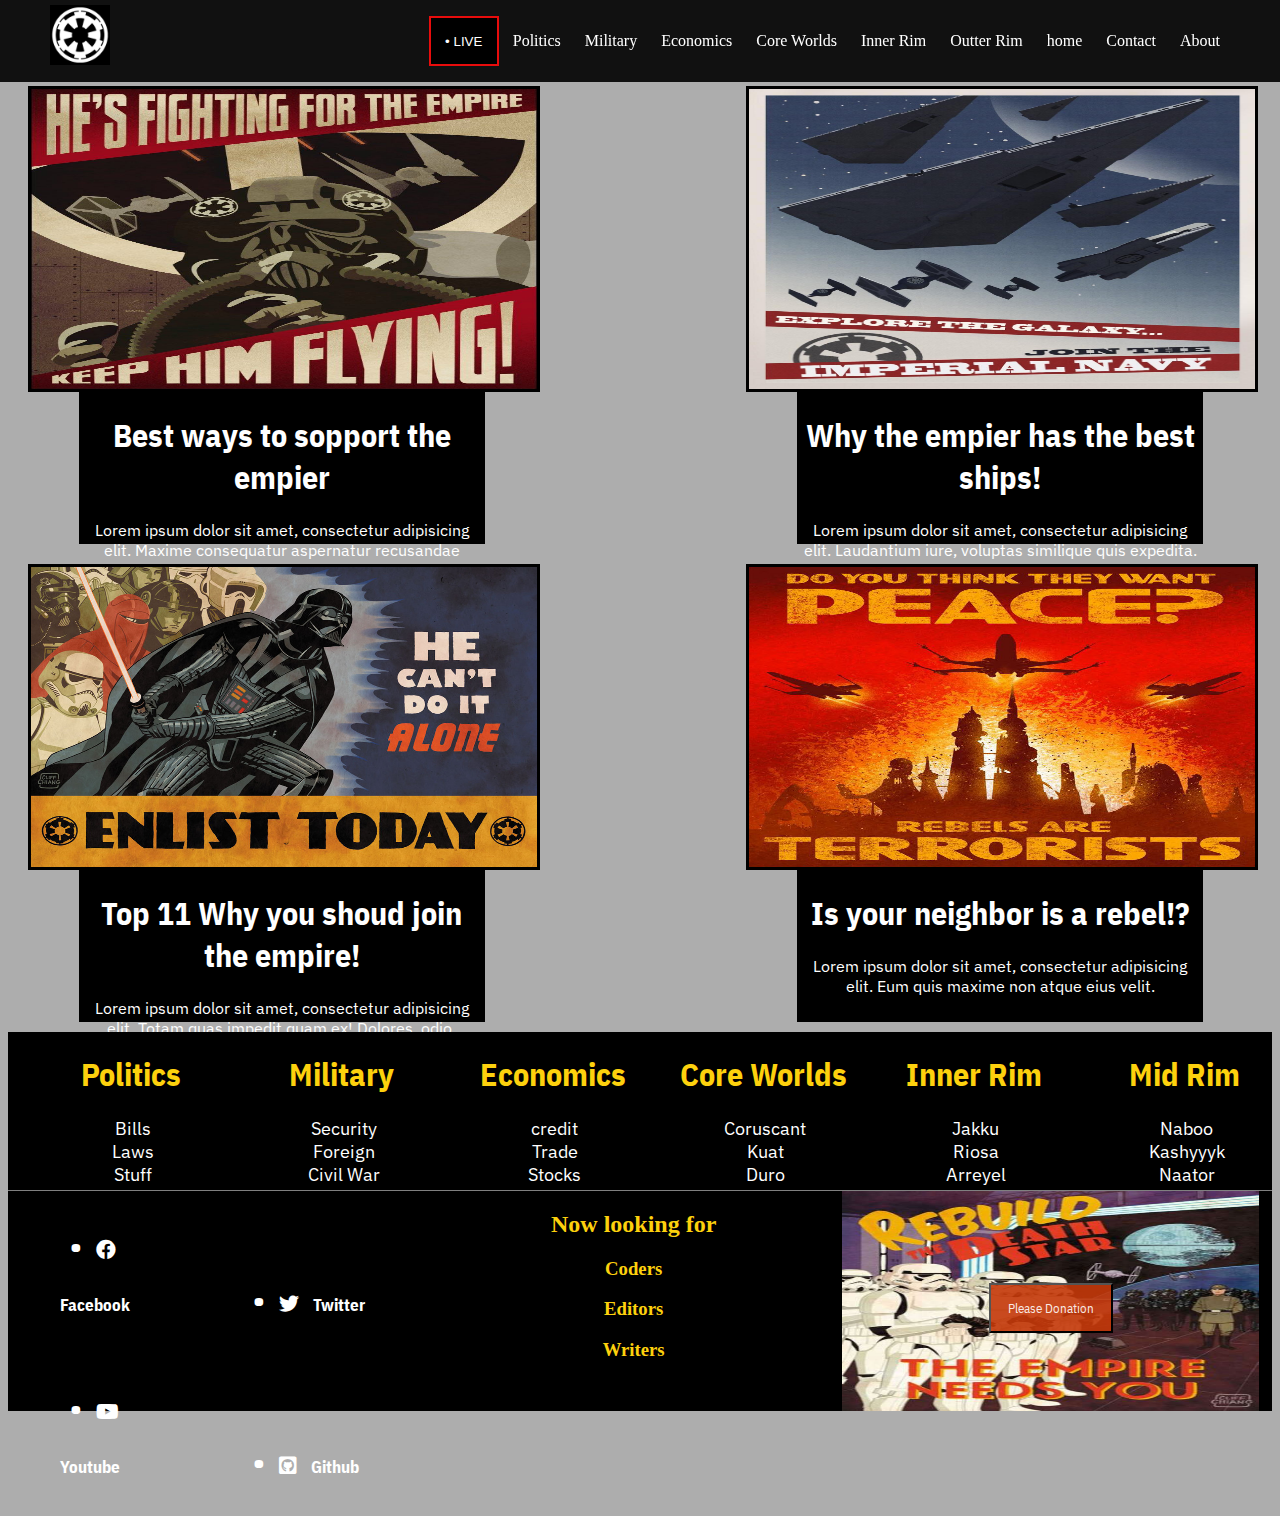
<file: index.html>
<!DOCTYPE html>
<html lang="en">
    <head>
        <meta charset="UTF-8">
        <meta name="viewport" content="width=device-width, initial-scale=1.0">
        <meta http-equiv="X-UA-Compatible" content="ie=edge">
        <meta name="author" content="star wars">
        <meta name="keywords" content="star wars, fan site, star wars fake news">
        <meta name="description" content="this is a fake star wars news network">
        <link rel="stylesheet"  href="css/styles.css" type="text/css">
        <!--<link href="css/fonts/fontawesome-all.min.css"  rel="stylesheet">-->
        <link href="https://use.fontawesome.com/releases/v5.0.8/css/all.css" rel="stylesheet">
          <script src="js/java.js"></script>
        <title>ENN</title>
    </head>
    <body>
        <header>
<!------------------------------------------NAV-START-->
            <nav class="nav clearfix">
                <a href="index.html"  onclick="myfunction()">
                    <div class="logo">
                        <div>
                            
                        </div>
                    </div>
                </a>
                <ul class="nav-links pull-right">
                    <div class="nav-container">
                        <button class="nav-button link"> • LIVE</button>
                        <iframe class="nav-vid" src="https://www.youtube.com/embed/280dJKEMxNs" frameborder="0" allow="autoplay; encrypted-media" allowfullscreen></iframe>
                    </div>
                    <li><a class="link" href="contact.html">Politics</a></li>
                    <li><a class="link" href="about.html">Military</a></li>
                    <li><a class="link" href="contact.html">Economics</a></li>
                    <li><a class="link" href="about.html">Core Worlds</a></li>
                    <li><a class="link" href="contact.html">Inner Rim</a></li>
                    <li><a class="link" href="about.html">Outter Rim</a></li>
                    <li><a class="link" href="index.html">home</a></li>
                    <li><a class="link" href="contact.html">Contact</a></li>
                    <li><a class="link" href="about.html">About</a></li>

                </ul>
            </nav>
        </header>    
<!----------------------------------------------NAV-END-->
<!----------------------------------------------MAIN-START-->
        <main>
            <section class="main-sec">
                <section class="top-left-body space margin-top pull-left">
                    <a href="" class="link">
                        <div class="top-left-img">
                        </div>
                        <div class="top-left-content font-fam">
                            <h1>Best ways to sopport the empier</h1>
                            <p>Lorem ipsum dolor sit amet, consectetur adipisicing elit. Maxime consequatur aspernatur recusandae numquam sequi assumenda?</p>
                        </div>
                    </a>
                </section>
                <section class="top-right-body space margin-top pull-right">
                    <a href="" class="link">
                        <div class="top-right-img">
                        </div>
                        <div class="top-right-content font-fam">
                            <h1>Why the empier has the best ships!</h1>
                            <p>Lorem ipsum dolor sit amet, consectetur adipisicing elit. Laudantium iure, voluptas similique quis expedita. Eum.</p>
                        </div>
                    </a>
                </section>
                <section class="bot-left-body mid-two space pull-left">
                    <a href="" class="link">
                        <div class="bot-left-img">
                    
                        </div>
                        <div class="bot-left-content font-fam">
                            <h1>Top 11 Why you shoud join the empire!</h1>
                            <p>Lorem ipsum dolor sit amet, consectetur adipisicing elit. Totam quas impedit quam ex! Dolores, odio.</p>
                        </div>
                    </a>    
                </section>
                <section class="bot-right-body mid-two space pull-right">
                    <a href="" class="link">
                        <div class="bot-right-img">
                        
                        </div>
                        <div class="bot-right-content font-fam">
                            <h1>Is your neighbor is a rebel!? </h1>
                            <p>Lorem ipsum dolor sit amet, consectetur adipisicing elit. Eum quis maxime non atque eius velit.</p>
                        </div>
                    </a>
                </section>
            </section>    
        </main>
<!---------------------------------------------MAIN-END-->
<!---------------------------------------------FOOTER-START-->
        <footer class="clearfix">
            <section class="footer-all">  
                <section class="footer-sec">
                    <h1>Politics</h1>
                    <ul>
                        <li><a href="" class="link">Bills</a></li>
                        <li><a href="" class="link">Laws</a></li>
                        <li><a href="" class="link">Stuff</a></li>
                    </ul>
                </section>
                <section class="footer-sec">
                    <h1>
                        Military
                    </h1>
                    <ul>
                        <li><a class="link" href="">Security</a></li>
                        <li><a class="link" href="">Foreign</a></li>
                        <li><a class="link" href="">Civil War</a></li>
                    </ul>
                </section>
                <section class="footer-sec">
                    <h1>Economics</h1>
                    <ul>
                        <li><a href="" class="link">credit</a></li>
                        <li><a href="" class="link">Trade</a></li>
                        <li><a href="" class="link">Stocks</a></li>
                    </ul>
                </section>
                <section class="footer-sec">
                    <h1>Core Worlds</h1>
                    <ul>
                        <li><a href="" class="link">Coruscant</a></li>
                        <li><a href="" class="link">Kuat</a></li>
                        <li><a href="" class="link">Duro</a></li>
                    </ul>
                </section>
                <section class="footer-sec">
                    <h1>Inner Rim</h1>
                    <ul>
                        <li><a href="" class="link">Jakku</a></li>
                        <li><a href="" class="link">Riosa</a></li>
                        <li><a href="" class="link">Arreyel</a></li>
                    </ul>
                </section>
                <section class="footer-sec">
                    <h1>Mid Rim</h1>
                    <ul>
                        <li><a href="" class="link">Naboo</a></li>
                        <li><a href="" class="link">Kashyyyk</a></li>
                        <li><a href="" class="link">Naator</a></li>
                    </ul>
                </section>
            </section>      
            <section class="footer-end">
                <div class="footer-left font-one pull-left clearfix">
                    <div class="foot-icon">
                        <a class="link" href="">
                            <h2>•</h2>
                            <i class="fab fa-facebook"></i>
                            <h5>Facebook</h5>
                        </a>
                    </div>
                    <div class="foot-icon">
                        <a class="link" href="">
                            <h2>•</h2>
                            <i class="fab fa-twitter"></i>
                            <h5>Twitter</h5>
                        </a>
                    </div>
                    <div class="foot-icon">
                        <a class="link" href="">
                            <h2>•</h2>
                            <i class="fab fa-youtube"></i>
                            <h5>Youtube</h5>
                        </a>
                    </div>
                    <div class="foot-icon">
                        <a class="link" target="_blank" href="https://github.com/">
                            <h2>•</h2>
                            <i class="fab fa-github-square"></i>
                            <h5>Github</h5>
                        </a>
                    </div>
                </div>
                <div class="footer-mid pull-left text-center">
                    <h2>Now looking for</h2>
                    <h3>Coders</h3>
                    <h3>Editors</h3>
                    <h3>Writers</h3>
                </div>
                <div class="footer-right pull-left text-center">
                    <button class="footer-button font-one" onclick="funtwo()">Please Donation</button>
                </div>
            </section>
        </footer>
<!------------------------------------------FOOTER-END-->
    </body>
</html>
</file>
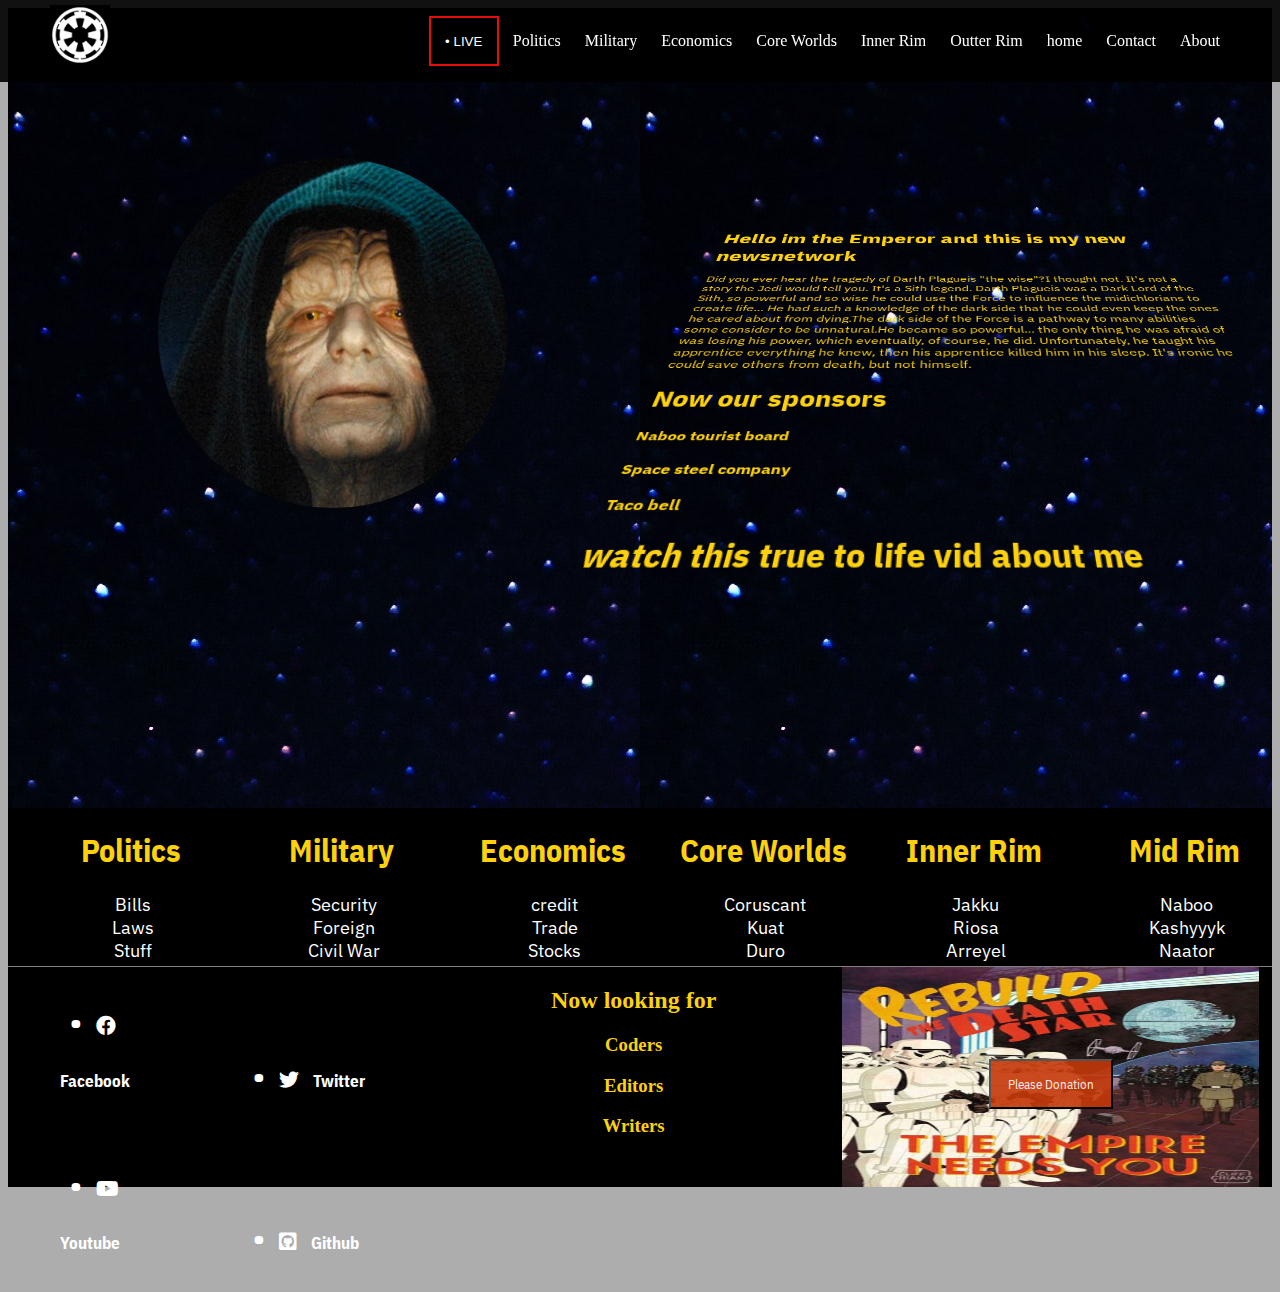
<file: about.html>
<!DOCTYPE html>
<html lang="en">
    <head>
        <meta charset="UTF-8">
        <meta name="viewport" content="width=device-width, initial-scale=1.0">
        <meta http-equiv="X-UA-Compatible" content="ie=edge">
        <meta name="author" content="star wars">
        <meta name="keywords" content="star wars, fan site, star wars fake news">
        <meta name="description" content="this is a fake star wars news network">
        <link rel="stylesheet" href="css/about.css">
        <link rel="stylesheet"  href="css/styles.css" type="text/css">
    <!--<link href="css/fonts/fontawesome-all.min.css"  rel="stylesheet">-->
        <link href="https://use.fontawesome.com/releases/v5.0.8/css/all.css" rel="stylesheet">   
        <title>ENN</title>
    </head>
    <body>
        <header>
            <!----------------------------------------------NAV-->
            <nav class="nav clearfix">
                <a href="index.html"  onclick="myfunction()">
                    <div class="logo">
                        <div>
                            
                        </div>
                    </div>
                </a>
                <ul class="nav-links pull-right">
                    <div class="nav-container">
                        <button class="nav-button link"> • LIVE</button>
                        <iframe class="nav-vid" src="https://www.youtube.com/embed/280dJKEMxNs" frameborder="0" allow="autoplay; encrypted-media" allowfullscreen></iframe>
                    </div>
                    <li><a class="link" href="contact.html">Politics</a></li>
                    <li><a class="link" href="about.html">Military</a></li>
                    <li><a class="link" href="contact.html">Economics</a></li>
                    <li><a class="link" href="about.html">Core Worlds</a></li>
                    <li><a class="link" href="contact.html">Inner Rim</a></li>
                    <li><a class="link" href="about.html">Outter Rim</a></li>
                    <li><a class="link" href="index.html">home</a></li>
                    <li><a class="link" href="contact.html">Contact</a></li>
                    <li><a class="link" href="about.html">About</a></li>

                </ul>
            </nav>
            <!------------------------------------/NAV-->
        </header>
        
        <main>
           <section class="about-main about-left">
                <div class="about-left-img">
                    
                </div>
            </section>
            <section class="about-main">
               <div class="about-right">
                   <div class="pre">
                        <h1 class="font-one about-h1">Hello im the Emperor and this is my new newsnetwork</h1>
                        <p class="font-two">
                            Did you ever hear the tragedy of Darth Plagueis "the wise"?I thought not. It's not a story the Jedi would tell you. It's a Sith legend. Darth Plagueis was a Dark Lord of the Sith, so powerful and so wise he could use the Force to influence the midichlorians to create life... He had such a knowledge of the dark side that he could even keep the ones he cared about from dying.The dark side of the Force is a pathway to many abilities some consider to be unnatural.He became so powerful... the only thing he was afraid of was losing his power, which eventually, of course, he did. Unfortunately, he taught his apprentice everything he knew, then his apprentice killed him in his sleep. It's ironic he could save others from death, but not himself.
                        </p>
                        <h1 class="font-one about-h1">Now our sponsors</h1>
                        <h4 class="font-two">Naboo tourist board</h4>
                        <h4 class="font-two">Space steel company</h4>
                        <h4 class="font-two">Taco bell</h4>
                        <h1 class="font-one about-h1">watch this true to life vid about me</h1>
                        <iframe class="about-vid"  src="https://www.youtube.com/embed/5KBEEJQEW3o" frameborder="0" allow="autoplay; encrypted-media" allowfullscreen></iframe>
                    </div>
               </div>
            </section>
        </main>
        <!-----------------------------------------------FOOTER-->
        <footer class="clearfix">
            <section class="footer-all">  
                <section class="footer-sec">
                    <h1>Politics</h1>
                    <ul>
                        <li><a href="" class="link">Bills</a></li>
                        <li><a href="" class="link">Laws</a></li>
                        <li><a href="" class="link">Stuff</a></li>
                    </ul>
                </section>
                <section class="footer-sec">
                    <h1>
                        Military
                    </h1>
                    <ul>
                        <li><a class="link" href="">Security</a></li>
                        <li><a class="link" href="">Foreign</a></li>
                        <li><a class="link" href="">Civil War</a></li>
                    </ul>
                </section>
                <section class="footer-sec">
                    <h1>Economics</h1>
                    <ul>
                        <li><a href="" class="link">credit</a></li>
                        <li><a href="" class="link">Trade</a></li>
                        <li><a href="" class="link">Stocks</a></li>
                    </ul>
                </section>
                <section class="footer-sec">
                    <h1>Core Worlds</h1>
                    <ul>
                        <li><a href="" class="link">Coruscant</a></li>
                        <li><a href="" class="link">Kuat</a></li>
                        <li><a href="" class="link">Duro</a></li>
                    </ul>
                </section>
                <section class="footer-sec">
                    <h1>Inner Rim</h1>
                    <ul>
                        <li><a href="" class="link">Jakku</a></li>
                        <li><a href="" class="link">Riosa</a></li>
                        <li><a href="" class="link">Arreyel</a></li>
                    </ul>
                </section>
                <section class="footer-sec">
                    <h1>Mid Rim</h1>
                    <ul>
                        <li><a href="" class="link">Naboo</a></li>
                        <li><a href="" class="link">Kashyyyk</a></li>
                        <li><a href="" class="link">Naator</a></li>
                    </ul>
                </section>
            </section>      
            <section class="footer-end">
                <div class="footer-left font-one pull-left clearfix">
                    <div class="foot-icon">
                        <a class="link" href="">
                            <h2>•</h2>
                            <i class="fab fa-facebook"></i>
                            <h5>Facebook</h5>
                        </a>
                    </div>
                    <div class="foot-icon">
                        <a class="link" href="">
                            <h2>•</h2>
                            <i class="fab fa-twitter"></i>
                            <h5>Twitter</h5>
                        </a>
                    </div>
                    <div class="foot-icon">
                        <a class="link" href="">
                            <h2>•</h2>
                            <i class="fab fa-youtube"></i>
                            <h5>Youtube</h5>
                        </a>
                    </div>
                    <div class="foot-icon">
                        <a class="link" href="">
                            <h2>•</h2>
                            <i class="fab fa-github-square"></i>
                            <h5>Github</h5>
                        </a>
                    </div>
                </div>
                <div class="footer-mid pull-left text-center">
                    <h2>Now looking for</h2>
                    <h3>Coders</h3>
                    <h3>Editors</h3>
                    <h3>Writers</h3>
                </div>
                <div class="footer-right pull-left text-center">
                    <button class="footer-button font-one" onclick="funtwo()">Please Donation</button>
                </div>
            </section>
        </footer>
        <!-----------------------------------/FOOTER-->
    </body>    
</html>
</file>
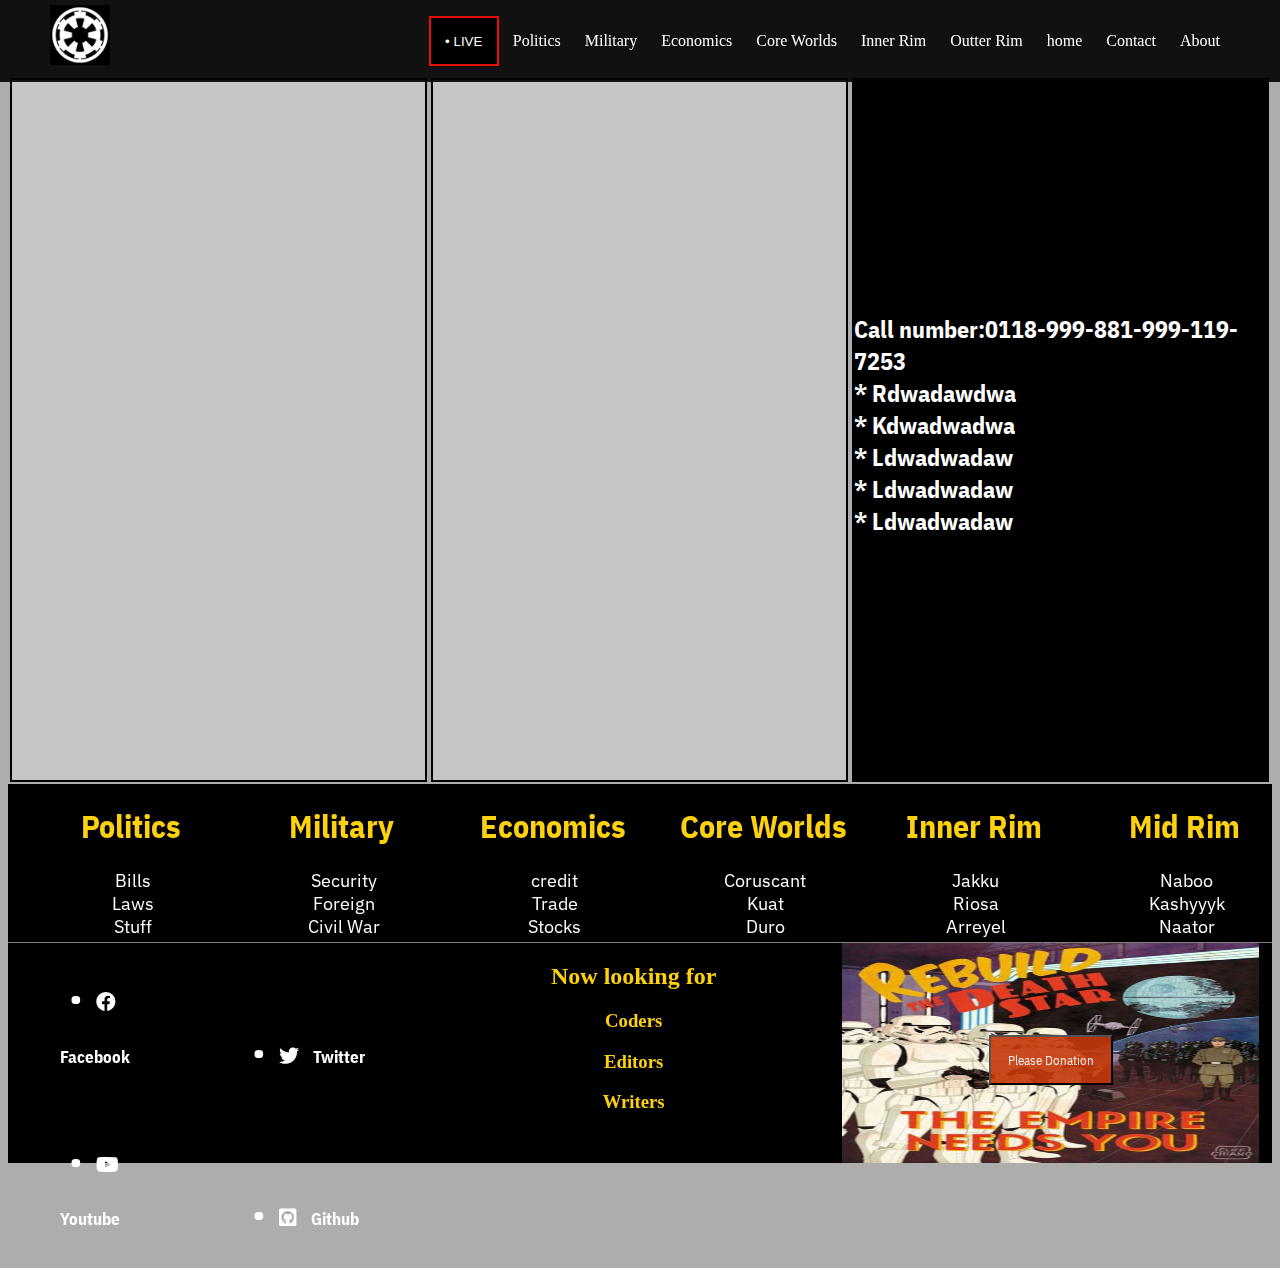
<file: contact.html>
<!DOCTYPE html>
<html lang="en">
    <head>
        <meta charset="UTF-8">
        <meta name="viewport" content="width=device-width, initial-scale=1.0">
        <meta http-equiv="X-UA-Compatible" content="ie=edge">
        <meta name="author" content="star wars">
        <meta name="keywords" content="star wars, fan site, star wars fake news">
        <meta name="description" content="this is a fake star wars news network">
        <link rel="stylesheet"  href="css/styles.css" type="text/css">
    <!--<link href="css/fonts/fontawesome-all.min.css"  rel="stylesheet">-->
        <link href="https://use.fontawesome.com/releases/v5.0.8/css/all.css" rel="stylesheet">   
        <link rel="stylesheet" href="css/contact.css">
        <title>ENN</title>
    </head>
    <body>
        <header>
            <!----------------------------------------NAV-->
             <nav class="nav clearfix">
                <a href="index.html"  onclick="myfunction()">
                    <div class="logo">
                        <div>
                            
                        </div>
                    </div>
                </a>
                <ul class="nav-links pull-right">
                    <div class="nav-container">
                        <button class="nav-button link"> • LIVE</button>
                        <iframe class="nav-vid" src="https://www.youtube.com/embed/280dJKEMxNs" frameborder="0" allow="autoplay; encrypted-media" allowfullscreen></iframe>
                    </div>
                    <li><a class="link" href="contact.html">Politics</a></li>
                    <li><a class="link" href="about.html">Military</a></li>
                    <li><a class="link" href="contact.html">Economics</a></li>
                    <li><a class="link" href="about.html">Core Worlds</a></li>
                    <li><a class="link" href="contact.html">Inner Rim</a></li>
                    <li><a class="link" href="about.html">Outter Rim</a></li>
                    <li><a class="link" href="index.html">home</a></li>
                    <li><a class="link" href="contact.html">Contact</a></li>
                    <li><a class="link" href="about.html">About</a></li>

                </ul>
            </nav>
            <!-------------------------------------------------/NAV-->
        </header>
        <!---------------------------------------------------MAIN-->
        <main class="clearfix">
            <section class="contact-body pull-left contact-left-body font-one">
                <iframe class="contact-form" allowTransparency="true" frameborder="0" scrolling="no" src="https://joshua43k.wufoo.com/embed/znvpe7v0297krf/">
                    <a href="https://joshua43k.wufoo.com/forms/znvpe7v0297krf/">Fill out my Wufoo form!</a>
                </iframe>
            </section>
            <section class="contact-body pull-left contact-left-body font-one">
                <iframe class="contact-form" allowTransparency="true" frameborder="0" scrolling="no" src="https://joshua43k.wufoo.com/embed/m1hfi07s1xoomsb/"> 
                    <a href="https://joshua43k.wufoo.com/forms/m1hfi07s1xoomsb/">Fill out my Wufoo form!</a>
                </iframe>
            </section>
            <section class="contact-body pull-left contact-right-body">
                <div class="contact-right-content contact-right-top">
                    
                </div>
                <div class="contact-right-mid contact-right-content font-one">
                    <h2>Call number:0118-999-881-999-119-7253</h2>
                    <h2>* Rdwadawdwa</h2>
                    <h2>* Kdwadwadwa</h2>
                    <h2>* Ldwadwadaw</h2>
                    <h2>* Ldwadwadaw</h2>
                    <h2>* Ldwadwadaw</h2>
                </div>
                <div class="contact-right-bottom contact-right-content">
                    <iframe class="map" src="https://www.google.com/maps/embed?pb=!1m18!1m12!1m3!1d28084.38381994046!2d-81.57379819545196!3d28.372512641836902!2m3!1f0!2f0!3f0!3m2!1i1024!2i768!4f13.1!3m3!1m2!1s0x88dd7f83d553fa6b%3A0xca85fbbd3127143b!2sWalt+Disney+World!5e0!3m2!1sen!2sus!4v1522889522618"  frameborder="0" style="border:0" allowfullscreen></iframe>
                </div>
            </section>
        </main>
        <!--------------------------------------/MAIN-->
        <!---------------------------------------FOOTER-->
        <footer class="clearfix">
            <section class="footer-all">  
                <section class="footer-sec">
                    <h1>Politics</h1>
                    <ul>
                        <li><a href="" class="link">Bills</a></li>
                        <li><a href="" class="link">Laws</a></li>
                        <li><a href="" class="link">Stuff</a></li>
                    </ul>
                </section>
                <section class="footer-sec">
                    <h1>
                        Military
                    </h1>
                    <ul>
                        <li><a class="link" href="">Security</a></li>
                        <li><a class="link" href="">Foreign</a></li>
                        <li><a class="link" href="">Civil War</a></li>
                    </ul>
                </section>
                <section class="footer-sec">
                    <h1>Economics</h1>
                    <ul>
                        <li><a href="" class="link">credit</a></li>
                        <li><a href="" class="link">Trade</a></li>
                        <li><a href="" class="link">Stocks</a></li>
                    </ul>
                </section>
                <section class="footer-sec">
                    <h1>Core Worlds</h1>
                    <ul>
                        <li><a href="" class="link">Coruscant</a></li>
                        <li><a href="" class="link">Kuat</a></li>
                        <li><a href="" class="link">Duro</a></li>
                    </ul>
                </section>
                <section class="footer-sec">
                    <h1>Inner Rim</h1>
                    <ul>
                        <li><a href="" class="link">Jakku</a></li>
                        <li><a href="" class="link">Riosa</a></li>
                        <li><a href="" class="link">Arreyel</a></li>
                    </ul>
                </section>
                <section class="footer-sec">
                    <h1>Mid Rim</h1>
                    <ul>
                        <li><a href="" class="link">Naboo</a></li>
                        <li><a href="" class="link">Kashyyyk</a></li>
                        <li><a href="" class="link">Naator</a></li>
                    </ul>
                </section>
            </section>      
            <section class="footer-end">
                <div class="footer-left font-one pull-left clearfix">
                    <div class="foot-icon">
                        <a class="link" href="">
                            <h2>•</h2>
                            <i class="fab fa-facebook"></i>
                            <h5>Facebook</h5>
                        </a>
                    </div>
                    <div class="foot-icon">
                        <a class="link" href="">
                            <h2>•</h2>
                            <i class="fab fa-twitter"></i>
                            <h5>Twitter</h5>
                        </a>
                    </div>
                    <div class="foot-icon">
                        <a class="link" href="">
                            <h2>•</h2>
                            <i class="fab fa-youtube"></i>
                            <h5>Youtube</h5>
                        </a>
                    </div>
                    <div class="foot-icon">
                        <a class="link" href="">
                            <h2>•</h2>
                            <i class="fab fa-github-square"></i>
                            <h5>Github</h5>
                        </a>
                    </div>
                </div>
                <div class="footer-mid pull-left text-center">
                    <h2>Now looking for</h2>
                    <h3>Coders</h3>
                    <h3>Editors</h3>
                    <h3>Writers</h3>
                </div>
                <div class="footer-right pull-left text-center">
                    <button class="footer-button font-one" onclick="funtwo()">Please Donation</button>
                </div>
            </section>
        </footer>
        <!--------------------------------/FOOTER-->
    </body>    
</html>
</file>
<file: css/about.css>
.about-main{
    height: 800px;
    width: calc(100% / 2);
    background-color: rgba( 0, 0, 0, .7);
    float: left;
    background-image: url("../img/space.jpg");
}

.about-left-img{
    background-image: url(../img/emperor.jpg);
    width: 350px;
    height: 350px;
    background-size: cover;
    margin: 150px 150px;
    border-radius: 190px;
}

.about-right{
    perspective: 40em;
    color: #FDD10D;
    margin-top: 50px;
}

.pre{
    transform: rotateX(42deg);
}

.about-vid{
    width: 300px;
    height: 180px;
    margin-left: 32px;
}
</file>
<file: css/contact.css>
.contact-body {
    width: calc(98% / 3);
    height: 700px;
    margin: 70px 2px 2px 2px;
    border: solid 2px #000;
}

.contact-form{
    height: 711px;
    width:100%;
    border:none;
}


.contact-left-body{
     background-color: rgba(255, 255, 255, .3);
}

.contact-right-body{
    height: 700px;
}

.map{
    width: 100%;
    height: 100%;
    border: none;
}

.contact-right-content{
    height: calc(100% / 3);
    width: 100%;
    background-color: #000;
}

.contact-right-top {
    animation: swap 5s infinite linear;
}

@keyframes swap {
    from {
        background: url("../img/he.jpg");
        background-size: 100% 100%;
        background-repeat: no-repeat;
    }
    to {
        background: url("../img/enlist.jpg");
        background-size: 100% 100%;
        background-repeat: no-repeat;
    }
}

.contact-right-mid h2{
    color: #fff;
    margin: 0 auto;
}
</file>
<file: css/styles.css>
@import url('https://fonts.googleapis.com/css?family=IBM+Plex+Sans+Condensed:400,700|IBM+Plex+Sans:400,700');
/*---------------------RESET--*/
li {
  list-style-type: none;
}

a{
  text-decoration: none;
}

body{
  background-color: #ADADAD;
}
/*--------------------RESET-END--*/

/*---------------------HELPER--*/
.pull-left {
  float: left;
}

.pull-right {
  float: right;
}

.clearfix:after {
  content: "";
  display: block;
  clear: both;
}

.space {
  margin: 10px auto;
}

.text-center{
  text-align: center;
}

.font-one{
   font-family: 'IBM Plex Sans Condensed', sans-serif;
}

.font-two{
  font-family: 'IBM Plex Sans', sans-serif;
}


.link {
  color: #fff;
}

.link:hover {
  color: #E80C0C;
}
/*-------------------------HELPER-END--*/

/*----------------------------NAV-START*/
.nav {
 background-color: rgba(0, 0, 0, .9);
 width: 100%;
 position: fixed;
 top: 0;
 left: 0;
}

.logo {
  display: block;
  width: 60px;
  height: 60px;
  background: url("../img/elogo.png");
  background-repeat: no-repeat;
  background-size: contain;
  margin: 5px 5px 5px 50px ;
  float: left;
	transform-style: preserve-3d;
	transition: transform 350ms;
  animation: spin 4s infinite linear;
}

.logo::before, .logo::after, .logo div, .logo div::before, .logo div::after{
  content: '';
  display: block;
  width: 60px;
	height: 60px;
  position: absolute;
  background: url("../img/elogo.png");
  background-repeat: no-repeat;
  background-size: contain;
}


.logo::before {
  transform: rotateY(90deg) translate3D(-30px,0,30px);
}

.logo::after {
  transform: rotateY(90deg) rotateZ(180deg) translate3D(30px,0,-30px);
}

.logo div {
  transform-style: preserve-3d;
  transform: translate3D(0,0,60px);
}

.logo div::before {
  transform: rotate(180deg) translate3D(0,0,-60px);
 
}

.box i::after {
  transform: rotateX(90deg) translate3D(0,-30px,-60px);
}

@keyframes spin {
  0% { transform: rotateY(0deg) translateZ(-30px); }
  100% { transform: rotateY(360deg) translateZ(-30px); }
}

.nav-links {
  list-style-type: none;
  display: inline-block;
  padding-right: 50px;
}

.nav-links li {
  display: inline-block;
  margin: 5px 10px;
}
/*------------------------------NAV-VID-START*/
.nav-container {
  display: inline-block;
  position: relative;
}

.nav-button {
  width: 70px;
  height: 50px;
  background-color: #000;
  border: solid 2px #E80C0C;
}

.nav-vid {
  display: none;
  position:absolute;
  width: 500px;
  height: 500px;
  border: solid 3px #000;
  z-index: -1;
}

.nav-container:hover .nav-vid {
  display: inline-block;
}
/*--------------------------NAV-VID-END*/

/*----------------------------NAV-END*/

/*---------------------------MAIN-START--*/
.font-fam>h1{
  font-family: 'IBM Plex Sans Condensed', sans-serif;
}

.font-fam>p{
  font-family: 'IBM Plex Sans', sans-serif;
}

.main-sec{
  margin-top: 6%;
}

/*-------------------------MAIN-CONTENT-START*/

/*-----------------------TOP-LEFT--*/
.top-left-body {
  transition: width 2s;
  width: 40%;
  margin-left: 20px;
}

.top-left-img {
  width: 100%;
  height: 300px;
  background: url("../img/fly.jpg");
  background-repeat: no-repeat;
  background-size: 100% 100%;
  border: solid 3px #000;
}

.top-left-content {
  text-align: center;
  border: solid 1px #000;
  width: 80%;
  margin-left: 10%;
  height: 150px;
  background-color: #000;
}

/*------------------------TOP-RIGHT--*/
.top-right-body {
  transition: width 2s;
  width: 40%;
  margin-right: 20px;
}

.top-right-img {
  width: 100%;
  height: 300px;
  background-image: url("../img/ship.jpg");
  background-repeat: no-repeat;
  background-size: 100% 100%;
  border: solid 3px #000;
}

.top-right-content {
  text-align: center;
  border: solid 1px #000;
  width: 80%;
  margin-left: 10%;
  height: 150px;
  background-color: #000;
}

/*------------------------BOTTOM-LEFT--*/
.bot-left-body{
  transition: width 2s;
  width: 40%;
  margin-left: 20px;
}

.bot-left-img{
  width: 100%;
  height: 300px;
  background: url("../img/enlist.jpg");
  background-repeat: no-repeat;
  background-size: 100% 100%;
  border: solid 3px #000;
}

.bot-left-content{
  text-align: center;
  border: solid 1px #000;
  width: 80%;
  margin-left: 10%;
  height: 150px;
  background-color: #000;
}

/*----------------------BOTTOM-RIGHT--*/
.bot-right-body{
  transition: width 2s;
  width: 40%;
  margin-right: 20px;
}

.bot-right-img{
  width: 100%;
  height: 300px;
  background-image: url("../img/rebel.jpg");
  background-repeat: no-repeat;
  background-size: 100% 100%;
  border: solid 3px #000;
}

.bot-right-content{
  text-align: center;
  border: solid 1px #000;
  width: 80%;
  margin-left: 10%;
  height: 150px;
  background-color: #000;
}

/*------------------------MAIN-HOVER--*/
.top-left-body:hover,.top-right-body:hover, .bot-left-body:hover, .bot-right-body:hover {
  width: 55%;
}
/*-------------------------CONTENT-END*/

/*--------------------------MAIN-END-*/

/*-------------------------FOOTER-START-*/

.footer-all {
  width: 100%;
  height: 155px;
  display: inline-block;
}

.footer-sec {
  display: inline-block;
  width: calc(100% / 6);
  height: 158px;
  background-color: #000;
  color: #FDD10D;
  float: left;
  text-align: center;
  border-bottom: solid 1px rgba(255, 255, 255, .5);
}

.footer-sec h1 {
  font-family: 'IBM Plex Sans Condensed', sans-serif;
  margin-left: 17%;
}

.footer-sec li {
  font-family: 'IBM Plex Sans', sans-serif;
  font-size: 18px;
}


.footer-end {
  width: 100%;
  height: 220px;
  background-color: #000;
  float: left;
  color: #FDD10D;
}

.footer-end div {
  width: calc(99% / 3);
}

.foot-icon {
  width: 100%;
  margin: 10px auto;
  display: inline-block;
  margin-left: 42px;
}


.foot-icon a {
  font-size: 20px;
  margin-left: 20px;
}

.foot-icon h5 {
  margin-left: 10px;
  display: inline;
}

.foot-icon h2 {
  display: inline-block;
  margin-right: 10px;
}

.footer-right{
  background-image: url("../img/death.jpg");
  background-size: 100% 100%;
  background-repeat: no-repeat;
  width: 100%;
  height: 100%;
}

.footer-button {
  background-color: rgba(195, 55, 9, .9);
  color: rgba(255, 255, 255, .9);
  width: 124px;
  height: 50px;
  margin-top: 22%;
}
/*-----------------------FOOTER-END-*/
</file>
